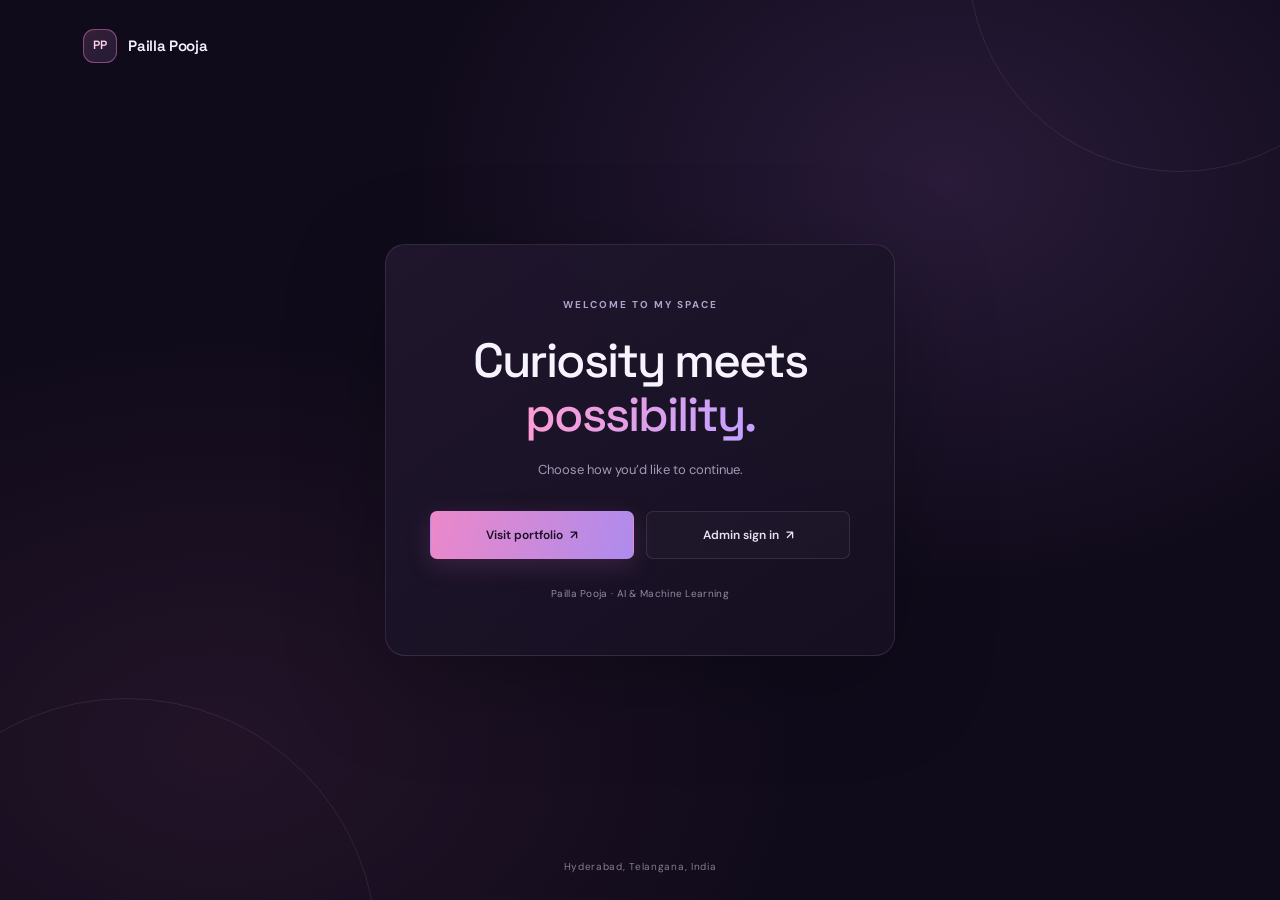
<file: index.html>
<!doctype html>
<html lang="en">
<head>
  <meta charset="utf-8">
  <meta name="viewport" content="width=device-width, initial-scale=1">
  <meta name="theme-color" content="#100b1b">
  <meta name="description" content="Portfolio of Pailla Pooja, B.Tech student in Artificial Intelligence and Machine Learning.">
  <title>Pailla Pooja — AI &amp; ML Student</title>
  <link rel="preconnect" href="https://fonts.googleapis.com">
  <link rel="preconnect" href="https://fonts.gstatic.com" crossorigin>
  <link href="https://fonts.googleapis.com/css2?family=DM+Sans:wght@400;500;600;700&family=Space+Grotesk:wght@400;500;600;700&display=swap" rel="stylesheet">
  <link rel="stylesheet" href="./styles.css">
  <link rel="stylesheet" href="./entry.css">
  <script src="./app.js" defer></script>
</head>
<body class="mode-select">
  <section class="entry-screen" aria-labelledby="entry-title">
    <a class="brand entry-brand" href="./" aria-label="Pailla Pooja home"><span class="brand-mark">PP</span><span>Pailla Pooja</span></a>
    <div class="entry-card">
      <p class="eyebrow">WELCOME TO MY SPACE</p>
      <h1 id="entry-title">Curiosity meets <span class="gradient-text">possibility.</span></h1>
      <p class="entry-description">Choose how you’d like to continue.</p>
      <div class="entry-actions">
        <a class="button button-primary" href="?view=portfolio">Visit portfolio <span>↗</span></a>
        <a class="button button-outline" href="./admin.html">Admin sign in <span>↗</span></a>
      </div>
      <p class="entry-note">Pailla Pooja · AI &amp; Machine Learning</p>
    </div>
    <span class="entry-footer">Hyderabad, Telangana, India</span>
  </section>
  <header class="site-header">
    <a class="brand" href="./" aria-label="Back to welcome page"><span class="brand-mark" id="brand-initials">PP</span><span id="brand-name">Pailla Pooja</span></a>
    <a class="header-admin-link" href="./admin.html">Admin sign in <span>↗</span></a>
    <button class="menu-toggle" id="menu-toggle" aria-label="Toggle navigation" aria-expanded="false">☰</button>
    <nav class="navigation" id="navigation">
      <a class="nav-home" href="./">Home</a><a href="#about">About</a><a href="#experience">Experience</a><a href="#projects">Projects</a><a href="#skills">Skills</a><a href="#education">Education</a>
      <a class="nav-admin" href="./admin.html">Admin sign in <span>↗</span></a>
      <a class="nav-contact" href="#contact">Let’s talk <span>↗</span></a>
    </nav>
  </header>
  <main>
    <section class="hero section-wrap" id="home">
      <div class="hero-copy">
        <div class="availability"><span class="status-dot"></span><span id="availability">Open to Internships</span></div>
        <p class="eyebrow">HELLO, I’M</p>
        <h1 id="hero-name">Pailla <span class="gradient-text">Pooja.</span></h1>
        <p class="hero-title" id="hero-title">B.Tech Student — Artificial Intelligence &amp; Machine Learning</p>
        <p class="hero-summary" id="hero-summary"></p>
        <div class="hero-actions"><a class="button button-primary" href="#projects">Explore my work <span>↘</span></a><a class="button button-outline" id="hero-resume" href="#resume">View resume <span>↗</span></a></div>
        <div class="hero-socials"><a id="email-link" href="mailto:poojapailla77@gmail.com">Email <span>↗</span></a><a id="github-link" href="https://github.com/poojapailla" target="_blank" rel="noreferrer">GitHub <span>↗</span></a><a id="linkedin-link" href="https://linkedin.com/in/pooja-pailla" target="_blank" rel="noreferrer">LinkedIn <span>↗</span></a></div>
      </div>
      <div class="hero-visual"><div class="orbit orbit-one"></div><div class="orbit orbit-two"></div><div class="portrait-frame"><div class="portrait-placeholder" id="portrait"><span id="portrait-initials">PP</span></div></div><div class="floating-note note-top"><span class="note-icon">✳</span><span>Curious mind<br><strong>Building for tomorrow</strong></span></div><div class="floating-note note-bottom"><span class="spark">✦</span>AI &amp; ML <span class="note-divider"></span> Hyderabad, India</div><div class="hero-glow"></div></div>
      <a class="scroll-hint" href="#about"><span></span>SCROLL TO EXPLORE</a>
    </section>
    <section class="section-wrap section-block" id="about">
      <div class="section-heading"><p class="eyebrow">01 — A LITTLE ABOUT ME</p><h2>Turning curiosity into <span class="gradient-text">possibility.</span></h2></div>
      <div class="about-grid"><p class="about-copy" id="about-summary"></p><div class="about-facts"><div class="fact"><span class="fact-icon">⌖</span><div><small>BASED IN</small><strong id="location">Hyderabad, Telangana, India</strong></div></div><div class="fact"><span class="fact-icon">✉</span><div><small>REACH ME</small><a id="contact-email" href="mailto:poojapailla77@gmail.com">poojapailla77@gmail.com</a></div></div><div class="fact"><span class="fact-icon">↗</span><div><small>LET’S CONNECT</small><a id="contact-phone" href="tel:9392741369">9392741369</a></div></div></div></div>
    </section>
    <section class="section-wrap section-block" id="experience">
      <div class="section-heading"><p class="eyebrow">02 — WHERE I’VE LEARNED</p><h2>Experience &amp; <span class="gradient-text">growth.</span></h2></div>
      <div class="timeline" id="experience-list"></div>
    </section>
    <section class="section-wrap section-block" id="projects">
      <div class="section-heading heading-row"><div><p class="eyebrow">03 — THINGS I’VE MADE</p><h2>Selected <span class="gradient-text">projects.</span></h2></div><span class="section-side-note">A growing collection of ideas<br>turned into real experiences.</span></div>
      <div class="project-grid" id="project-list"></div>
    </section>
    <section class="section-wrap section-block" id="skills">
      <div class="section-heading"><p class="eyebrow">04 — MY TOOLKIT</p><h2>Skills I’m <span class="gradient-text">growing.</span></h2></div>
      <div class="skills-grid" id="skills-list"></div>
    </section>
    <section class="section-wrap section-block" id="education">
      <div class="section-heading"><p class="eyebrow">05 — THE LEARNING PATH</p><h2>Education &amp; <span class="gradient-text">certifications.</span></h2></div>
      <div class="education-grid"><div><h3 class="subsection-title">Education</h3><div class="education-list" id="education-list"></div></div><div><h3 class="subsection-title">Certifications</h3><div class="cert-list" id="certification-list"></div></div></div>
    </section>
    <section class="section-wrap resume-section" id="resume"><div><p class="eyebrow">WANT THE FULL PICTURE?</p><h2>Let’s make your<br>next idea <span class="gradient-text">happen.</span></h2></div><a class="button button-primary" id="resume-download" href="#contact">Get in touch <span>↗</span></a></section>
    <section class="section-wrap section-block contact-section" id="contact"><div class="section-heading"><p class="eyebrow">06 — SAY HELLO</p><h2>Have an opportunity?<br><span class="gradient-text">I’d love to hear about it.</span></h2></div><div class="contact-card"><a id="contact-email-large" href="mailto:poojapailla77@gmail.com">poojapailla77@gmail.com</a><div class="contact-links"><a id="contact-linkedin" href="https://linkedin.com/in/pooja-pailla" target="_blank" rel="noreferrer">LinkedIn ↗</a><a id="contact-github" href="https://github.com/poojapailla" target="_blank" rel="noreferrer">GitHub ↗</a><a id="contact-phone-link" href="tel:9392741369">9392741369 ↗</a></div></div></section>
  </main>
  <footer class="footer"><a class="brand" href="./#home"><span class="brand-mark" id="footer-initials">PP</span><span id="footer-name">Pailla Pooja</span></a><span>Designed with curiosity in Hyderabad, India.</span><a href="./admin.html" class="owner-link">Owner dashboard ↗</a><span>© <span id="year"></span> <span id="copyright-name">Pailla Pooja</span></span></footer>
</body>
</html>
</file>
<file: styles.css>
:root{color-scheme:dark;--bg:#100b1b;--panel:#171122;--panel2:#1d1629;--line:rgba(222,204,255,.12);--text:#f7f3ff;--muted:#a59ab7;--pink:#ff8bcc;--purple:#a98aff;--mint:#9aefcf;--font:'DM Sans',sans-serif;--display:'Space Grotesk',sans-serif}*{box-sizing:border-box}html{scroll-behavior:smooth;scroll-padding-top:90px}body{margin:0;background:var(--bg);color:var(--text);font-family:var(--font);font-size:15px;line-height:1.65}body:before{content:"";position:fixed;inset:0;pointer-events:none;z-index:-1;background:radial-gradient(ellipse at 76% 10%,rgba(129,77,182,.13),transparent 40%),radial-gradient(ellipse at 10% 47%,rgba(227,95,165,.055),transparent 32%)}a{color:inherit;text-decoration:none}button,input,textarea{font:inherit}.site-header{height:78px;position:sticky;top:0;z-index:10;display:flex;align-items:center;justify-content:space-between;padding:0 max(calc((100vw - 1180px)/2),6.5%);background:rgba(16,11,27,.88);border-bottom:1px solid rgba(255,255,255,.055);backdrop-filter:blur(16px)}.brand{display:inline-flex;align-items:center;gap:11px;font-family:var(--display);font-size:15px;font-weight:600;letter-spacing:-.3px}.brand-mark{width:34px;height:34px;display:grid;place-items:center;border:1px solid rgba(255,139,204,.42);border-radius:11px;background:linear-gradient(145deg,rgba(255,139,204,.16),rgba(169,138,255,.13));color:#ffd4eb;font-size:12px}.navigation{display:flex;align-items:center;gap:31px;color:#c4bbd1;font-size:12px}.navigation>a:not(.nav-contact):hover,.footer a:hover,.contact-links a:hover{color:var(--pink)}.nav-contact{border:1px solid rgba(255,139,204,.35);border-radius:30px;padding:9px 16px;color:#fce5f2}.nav-contact span,.button span{margin-left:7px}.menu-toggle{display:none;background:none;border:0;color:var(--text);font-size:21px}.section-wrap{width:min(1060px,87%);margin-inline:auto}.hero{min-height:645px;position:relative;display:grid;grid-template-columns:1.05fr .95fr;align-items:center;padding-top:42px;padding-bottom:72px}.hero-copy{max-width:570px;position:relative;z-index:2}.availability{display:inline-flex;align-items:center;gap:9px;padding:7px 12px;border:1px solid rgba(154,239,207,.2);background:rgba(90,166,135,.07);border-radius:30px;color:#b8f4dc;font-size:11px;margin-bottom:24px}.status-dot{width:7px;height:7px;border-radius:50%;background:#79e3b8;box-shadow:0 0 12px #79e3b899}.eyebrow{font-size:10px;font-weight:700;letter-spacing:2px;color:#b2a1c8;margin:0 0 13px}.hero h1{font:600 clamp(56px,7vw,86px)/1.02 var(--display);letter-spacing:-5px;margin:0 0 17px}.gradient-text{background:linear-gradient(110deg,#ff9cd2 3%,#c5a1ff 92%);-webkit-background-clip:text;background-clip:text;color:transparent}.hero-title{font:500 17px/1.5 var(--display);color:#e5ddef;max-width:450px;margin:0 0 15px}.hero-summary{max-width:480px;color:var(--muted);font-size:13px;line-height:1.8;margin:0}.hero-actions{display:flex;gap:11px;margin-top:27px}.button{min-height:43px;display:inline-flex;align-items:center;justify-content:center;padding:0 18px;border:1px solid transparent;border-radius:7px;font-size:12px;font-weight:600;cursor:pointer;transition:transform .18s ease,background .18s ease,border .18s ease}.button:hover{transform:translateY(-2px)}.button-primary{background:linear-gradient(105deg,#ec88c9,#ae8bed);color:#1b1024;box-shadow:0 7px 24px rgba(205,113,188,.18)}.button-outline{background:rgba(255,255,255,.025);border-color:var(--line);color:#e9e1f3}.button-outline:hover{border-color:rgba(255,139,204,.45)}.hero-socials{display:flex;gap:23px;margin-top:27px;color:#aaa0b7;font-size:11px}.hero-socials a:hover{color:var(--pink)}.hero-socials span{color:#d39ac4}.hero-visual{height:430px;position:relative;display:grid;place-items:center}.hero-glow{position:absolute;width:270px;height:270px;border-radius:50%;background:rgba(159,96,189,.16);filter:blur(65px)}.orbit{position:absolute;border:1px solid rgba(231,174,255,.13);border-radius:50%;transform:rotate(-25deg)}.orbit-one{width:320px;height:365px}.orbit-two{width:395px;height:300px;transform:rotate(36deg);border-color:rgba(255,139,204,.1)}.portrait-frame{width:235px;height:295px;position:relative;z-index:1;padding:8px;border:1px solid rgba(245,180,226,.45);border-radius:115px 115px 24px 24px;background:linear-gradient(150deg,rgba(242,146,209,.17),rgba(135,104,181,.18));box-shadow:0 15px 70px rgba(194,97,181,.18)}.portrait-placeholder{height:100%;display:grid;place-items:center;border-radius:108px 108px 17px 17px;background:radial-gradient(circle at 50% 34%,rgba(254,173,221,.32),transparent 32%),linear-gradient(155deg,#30223c,#181322 68%);font:500 55px var(--display);color:#f4c9e6;overflow:hidden}.portrait-placeholder img{width:100%;height:100%;object-fit:cover}.floating-note{position:absolute;z-index:2;display:flex;align-items:center;gap:10px;padding:11px 14px;border:1px solid var(--line);border-radius:10px;background:rgba(29,22,41,.93);box-shadow:0 12px 35px #0a071080;color:#c2b9cf;font-size:10px}.note-top{top:72px;right:-8px}.note-top strong{display:inline-block;margin-top:4px;color:#f1e9fa;font-size:11px}.note-icon{font-size:22px;color:#ffa6d5}.note-bottom{bottom:47px;left:-9px;color:#d9d0e3}.spark{color:#ffc0e4}.note-divider{height:13px;border-left:1px solid var(--line)}.scroll-hint{position:absolute;bottom:24px;left:0;display:flex;align-items:center;gap:10px;color:#8f849e;font-size:8px;letter-spacing:1.4px}.scroll-hint span{height:1px;width:34px;background:linear-gradient(90deg,#ff91cf,#a985f1)}.section-block{padding-top:98px;padding-bottom:10px}.section-heading{margin-bottom:31px}.section-heading h2,.resume-section h2{font:500 clamp(31px,4vw,45px)/1.2 var(--display);letter-spacing:-1.8px;margin:0}.about-grid{display:grid;grid-template-columns:1.25fr .75fr;gap:80px;padding:29px 30px;background:linear-gradient(110deg,rgba(32,23,45,.8),rgba(23,17,34,.5));border:1px solid var(--line);border-radius:12px}.about-copy{margin:0;color:#c1b6cf;font-size:13px;line-height:1.95}.about-facts{display:grid;gap:18px}.fact{display:flex;align-items:center;gap:13px}.fact-icon{width:32px;height:32px;display:grid;place-items:center;border:1px solid var(--line);border-radius:9px;color:#e5a5d5}.fact>div{display:grid;gap:2px}.fact small{font-size:8px;letter-spacing:1.4px;color:#93879f}.fact strong,.fact a{font-size:11px;font-weight:500;color:#e3dbea}.timeline{display:grid;gap:13px}.timeline-card,.education-card,.cert-card{padding:21px 24px;border:1px solid var(--line);border-radius:10px;background:rgba(25,19,37,.72)}.timeline-top{display:flex;align-items:flex-start;justify-content:space-between;gap:20px}.timeline-card h3,.education-card h4,.cert-card h4,.project-card h3{font:500 17px var(--display);margin:0 0 3px}.timeline-card .role{font-size:11px;color:#e1a3d0}.timeline-date{font-size:10px;color:#ab9db9;white-space:nowrap}.timeline-card ul,.project-card ul{margin:14px 0 0;padding-left:17px;color:#afa5ba;font-size:11px;line-height:1.8}.timeline-card li::marker,.project-card li::marker{color:#c48be0}.heading-row{display:flex;align-items:end;justify-content:space-between}.section-side-note{color:#95899f;font-size:10px;text-align:right;line-height:1.7}.project-grid{display:grid;grid-template-columns:repeat(2,minmax(0,1fr));gap:16px}.project-card{min-height:246px;position:relative;overflow:hidden;padding:24px 23px;border:1px solid var(--line);border-radius:12px;background:linear-gradient(140deg,rgba(33,24,46,.92),rgba(20,15,29,.92));transition:transform .2s,border .2s}.project-card:hover{transform:translateY(-4px);border-color:rgba(255,139,204,.35)}.project-card:after{content:"";position:absolute;width:170px;height:170px;right:-65px;top:-85px;border-radius:50%;background:rgba(201,114,188,.13);filter:blur(24px)}.project-icon{width:36px;height:36px;display:grid;place-items:center;margin-bottom:23px;border:1px solid rgba(228,159,216,.25);border-radius:10px;color:#eeb1df;background:rgba(221,132,205,.08)}.project-card p{color:#a99eb5;font-size:11px;line-height:1.75;margin:10px 0 0}.project-card img{width:100%;height:120px;object-fit:cover;border-radius:8px;margin-bottom:18px}.project-card ul{display:flex;flex-wrap:wrap;gap:3px 20px;margin-top:11px}.skills-grid{display:grid;grid-template-columns:repeat(3,1fr);gap:13px}.skill-card{padding:19px;border:1px solid var(--line);border-radius:10px;background:rgba(25,19,37,.68)}.skill-card h3{font:500 13px var(--display);margin:0 0 13px;color:#e3d7ee}.tag-list{display:flex;flex-wrap:wrap;gap:7px}.skill-tag{padding:5px 9px;border:1px solid rgba(221,199,255,.1);border-radius:5px;background:rgba(255,255,255,.025);font-size:9px;color:#bdb2ca}.education-grid{display:grid;grid-template-columns:1.05fr .95fr;gap:18px}.subsection-title{font:500 17px var(--display);margin:0 0 13px}.education-list,.cert-list{display:grid;gap:10px}.education-card{padding:17px 19px}.education-card h4{font-size:14px}.education-card p,.cert-card p{margin:4px 0;color:#a89db5;font-size:10px}.education-meta{display:flex;justify-content:space-between;gap:12px;color:#dfa4d2!important}.cert-card{display:flex;align-items:flex-start;gap:13px;padding:16px 18px}.cert-mark{width:31px;height:31px;flex:none;display:grid;place-items:center;border-radius:8px;color:#f4acd9;background:rgba(218,124,191,.1)}.cert-card h4{font-size:12px}.cert-card a{font-size:10px;color:#e7a5d4}.resume-section{margin-top:110px;padding:38px 42px;display:flex;align-items:center;justify-content:space-between;border:1px solid rgba(227,154,211,.2);border-radius:14px;background:radial-gradient(ellipse at 80% 10%,rgba(193,109,184,.16),transparent 47%),linear-gradient(120deg,#1d1429,#171122)}.resume-section .eyebrow{margin-bottom:12px}.resume-section h2{font-size:34px}.contact-section{padding-bottom:85px}.contact-card{display:flex;justify-content:space-between;align-items:center;gap:20px;padding:23px 25px;border:1px solid var(--line);border-radius:10px;background:rgba(26,19,38,.68)}.contact-card>a{font:500 18px var(--display);color:#f1d8ec}.contact-links{display:flex;gap:20px;color:#bbb0c5;font-size:10px}.footer{min-height:77px;display:flex;align-items:center;justify-content:space-between;gap:20px;padding:12px max(calc((100vw - 1180px)/2),6.5%);border-top:1px solid var(--line);color:#8f849b;font-size:9px}.footer .brand{color:#e8dfef;font-size:12px}.footer .brand-mark{width:28px;height:28px;border-radius:9px;font-size:10px}.owner-link{color:#ab9cb8}.hidden{display:none!important}.admin-body{min-height:100vh}.admin-header{position:relative}.admin-label{margin-left:6px;color:#a38db4;font:700 8px var(--font);letter-spacing:1.5px}.back-link{font-size:11px;color:#c2b6ce}.admin-main{width:min(1100px,89%);min-height:calc(100vh - 155px);margin:0 auto;padding:60px 0 75px}.login-card{width:min(420px,100%);margin:45px auto;padding:35px;border:1px solid var(--line);border-radius:14px;background:linear-gradient(145deg,#1d1629,#15101e)}.login-card h1,.dashboard-heading h1{font:500 34px var(--display);letter-spacing:-1.2px;margin:0 0 7px}.muted{color:var(--muted);font-size:11px;line-height:1.7}.login-card form{display:grid;gap:10px;margin-top:24px}.login-card label,.editor-card label,.upload-card label{font-size:11px;color:#d4c8dd}.login-card input,.upload-card input[type=file],.editor-card textarea{width:100%;border:1px solid var(--line);border-radius:7px;background:#100c18;color:var(--text)}.login-card input{height:43px;padding:0 12px}.login-card .button{margin-top:7px}.form-hint{font-size:9px;line-height:1.6;color:#94889f}.form-message{min-height:17px;margin:7px 0 0;color:#ff9ebe;font-size:10px}.dashboard-heading{display:flex;align-items:center;justify-content:space-between;margin-bottom:27px}.dashboard-columns{display:grid;grid-template-columns:minmax(0,1.55fr) minmax(250px,.8fr);align-items:start;gap:17px}.editor-card,.upload-card{padding:22px;border:1px solid var(--line);border-radius:12px;background:rgba(26,20,38,.82)}.editor-top{display:flex;justify-content:space-between;align-items:start;gap:15px;margin-bottom:17px}.editor-card h2,.upload-card h2{font:500 16px var(--display);margin:0 0 4px}.editor-card .muted,.upload-card .muted{margin:0 0 15px}.editor-top .muted{margin-bottom:0}.live-badge{display:flex;align-items:center;gap:7px;white-space:nowrap;color:#a9e9cf;font-size:9px}.live-badge .status-dot{width:6px;height:6px}.editor-card textarea{min-height:490px;padding:14px;resize:vertical;font:11px/1.65 Consolas,'Courier New',monospace;color:#e2c9e4;tab-size:2}.editor-card textarea:focus,.login-card input:focus{outline:1px solid #b485d2}.editor-actions{display:flex;gap:9px;flex-wrap:wrap;margin-top:11px}.editor-actions .button{min-height:37px}.upload-card form{display:grid;gap:10px}.upload-card input[type=file]{padding:9px;font-size:10px}.upload-card .button{width:100%;min-height:37px}.upload-result{margin-top:18px;padding:12px;border:1px solid rgba(154,239,207,.2);border-radius:8px;background:rgba(76,150,117,.07);font-size:10px;color:#b4d9c9}.upload-result code,.dashboard-note code{overflow-wrap:anywhere;color:#f1c4e2}.copy-button{display:block;margin-top:9px;padding:5px 9px;border:1px solid var(--line);border-radius:5px;background:transparent;color:#e8dced;font-size:10px;cursor:pointer}.dashboard-note{display:grid;gap:4px;margin-top:30px;padding:13px;border-left:2px solid #b383d1;background:rgba(174,126,207,.06);color:#a89bb4;font-size:9px;line-height:1.7}.dashboard-note strong{color:#e2d5eb;font-size:10px}.admin-footer{min-height:70px}.admin-footer a{color:#c8b7d4}
@media(min-width:1200px){.hero{min-height:690px}}@media(max-width:760px){.site-header{height:68px;padding-inline:6%}.menu-toggle{display:block}.navigation{display:none;position:absolute;top:67px;left:0;right:0;padding:16px 6% 21px;align-items:stretch;gap:18px;background:#15101f;border-bottom:1px solid var(--line)}.navigation.open{display:flex;flex-direction:column}.nav-contact{align-self:flex-start}.hero{min-height:auto;grid-template-columns:1fr;padding-top:68px;padding-bottom:80px}.hero h1{font-size:63px}.hero-visual{height:390px;grid-row:1;margin-bottom:20px}.portrait-frame{width:205px;height:255px}.orbit-one{width:275px;height:315px}.orbit-two{width:330px;height:250px}.note-top{right:1%}.note-bottom{left:1%}.hero-copy{grid-row:2}.scroll-hint{bottom:32px}.section-wrap{width:88%}.section-block{padding-top:72px}.about-grid,.education-grid{grid-template-columns:1fr;gap:25px}.about-grid{padding:22px}.skills-grid{grid-template-columns:repeat(2,1fr)}.heading-row{align-items:flex-start;gap:15px}.section-side-note{display:none}.resume-section{margin-top:75px;padding:28px;gap:20px}.resume-section h2{font-size:28px}.contact-card{align-items:flex-start;flex-direction:column}.footer{flex-wrap:wrap;padding:16px 6%;gap:12px 22px}.dashboard-columns{grid-template-columns:1fr}.admin-main{padding-top:38px}.dashboard-heading{align-items:flex-start;gap:14px}.editor-card textarea{min-height:420px}}@media(max-width:480px){.hero h1{font-size:55px;letter-spacing:-3.5px}.hero-title{font-size:15px}.hero-visual{height:355px}.note-top{right:-2%}.note-bottom{left:-2%;font-size:9px}.hero-actions{align-items:stretch;flex-direction:column;width:max-content}.skills-grid,.project-grid{grid-template-columns:1fr}.timeline-card{padding:18px}.timeline-top{flex-direction:column;gap:5px}.resume-section{align-items:flex-start;flex-direction:column}.contact-links{flex-wrap:wrap;gap:13px}.login-card{padding:25px}.dashboard-heading{flex-direction:column}.editor-card,.upload-card{padding:17px}.footer>span:nth-child(2){order:3;width:100%}}
</file>
<file: entry.css>
.entry-screen{display:none;min-height:100vh;position:relative;align-items:center;justify-content:center;padding:32px 7%;overflow:hidden;background:radial-gradient(ellipse at 74% 20%,rgba(154,99,192,.18),transparent 40%),radial-gradient(ellipse at 17% 83%,rgba(225,105,171,.09),transparent 39%),var(--bg)}.entry-screen:before,.entry-screen:after{content:"";position:absolute;width:420px;height:420px;border:1px solid rgba(238,175,226,.1);border-radius:50%;pointer-events:none}.entry-screen:before{top:-250px;right:-110px}.entry-screen:after{bottom:-300px;left:-125px;width:500px;height:500px}.mode-select>.site-header,.mode-select>main,.mode-select>.footer{display:none}.mode-select .entry-screen{display:flex}.entry-brand{position:absolute;top:29px;left:max(calc((100vw - 1180px)/2),6.5%)}.entry-card{width:min(510px,100%);position:relative;z-index:1;padding:52px 44px;text-align:center;border:1px solid var(--line);border-radius:20px;background:linear-gradient(145deg,rgba(32,23,46,.94),rgba(22,16,33,.93));box-shadow:0 25px 100px rgba(0,0,0,.26)}.entry-card .eyebrow{margin-bottom:20px}.entry-card h1{font:500 clamp(35px,6vw,48px)/1.14 var(--display);letter-spacing:-2px;margin:0}.entry-description{margin:16px 0 0;color:var(--muted);font-size:13px}.entry-actions{display:grid;grid-template-columns:1fr 1fr;gap:12px;margin-top:31px}.entry-actions .button{min-height:48px}.entry-note{margin:27px 0 0;color:#95889f;font-size:10px;letter-spacing:.3px}.entry-footer{position:absolute;bottom:25px;color:#877b92;font-size:10px;letter-spacing:.7px}.navigation{gap:22px;font-size:11px}.nav-home{color:#e6d9f0}.nav-admin,.header-admin-link{border:1px solid rgba(255,139,204,.35);border-radius:30px;padding:8px 12px;color:#fce5f2;white-space:nowrap}.nav-admin span,.header-admin-link span{margin-left:4px;color:#eab1df}.header-admin-link{display:none}@media(max-width:760px){.header-admin-link{display:inline-flex;align-items:center;margin-left:auto;margin-right:15px}.navigation{gap:18px}}@media(max-width:520px){.entry-card{padding:42px 23px}.entry-actions{grid-template-columns:1fr}.entry-brand{left:6%}}
</file>
